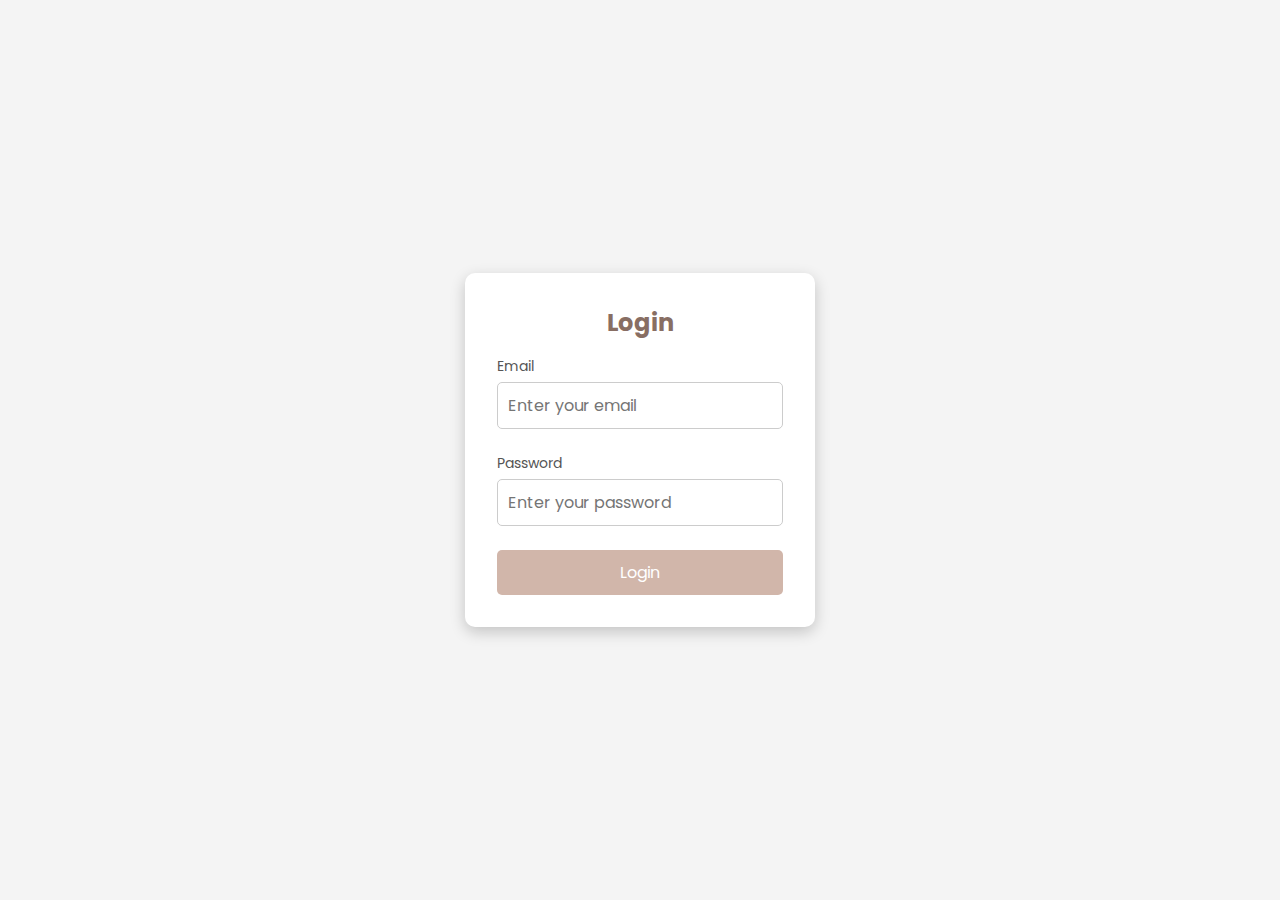
<file: Forms/login.html>
<!DOCTYPE html>
<html lang="en">
<head>
    <meta charset="UTF-8">
    <meta name="viewport" content="width=device-width, initial-scale=1.0">
    <link rel="stylesheet" href="../CSS/style.css">
    <title>Login Page</title>
</head>
<body>
    <div class="login-container">
        <h2>Login</h2>
        <form id="loginForm" >
            <div class="input-group">
                <label for="loginemail">Email</label>
                <input type="email" id="loginemail" name="loginemail" placeholder="Enter your email">
                <div id="emailValid" style="color: red; display: none;"></div>
            </div>
            
            <div class="input-group">
                <label for="loginpassword">Password</label>
                <input type="password" id="loginpassword" name="loginpassword" placeholder="Enter your password">
                <div id="passwordValid" style="color: red; display: none;"></div>
            </div>
            <div id="undefindUser" style="color: red; display: none;"></div>
            <button type="submit" class="login-btn" name="submit" value="login">Login</button>

        </form>
    </div>
    <script src="../JS/athu.js"></scriptsrc>
</body>
</html>
</file>
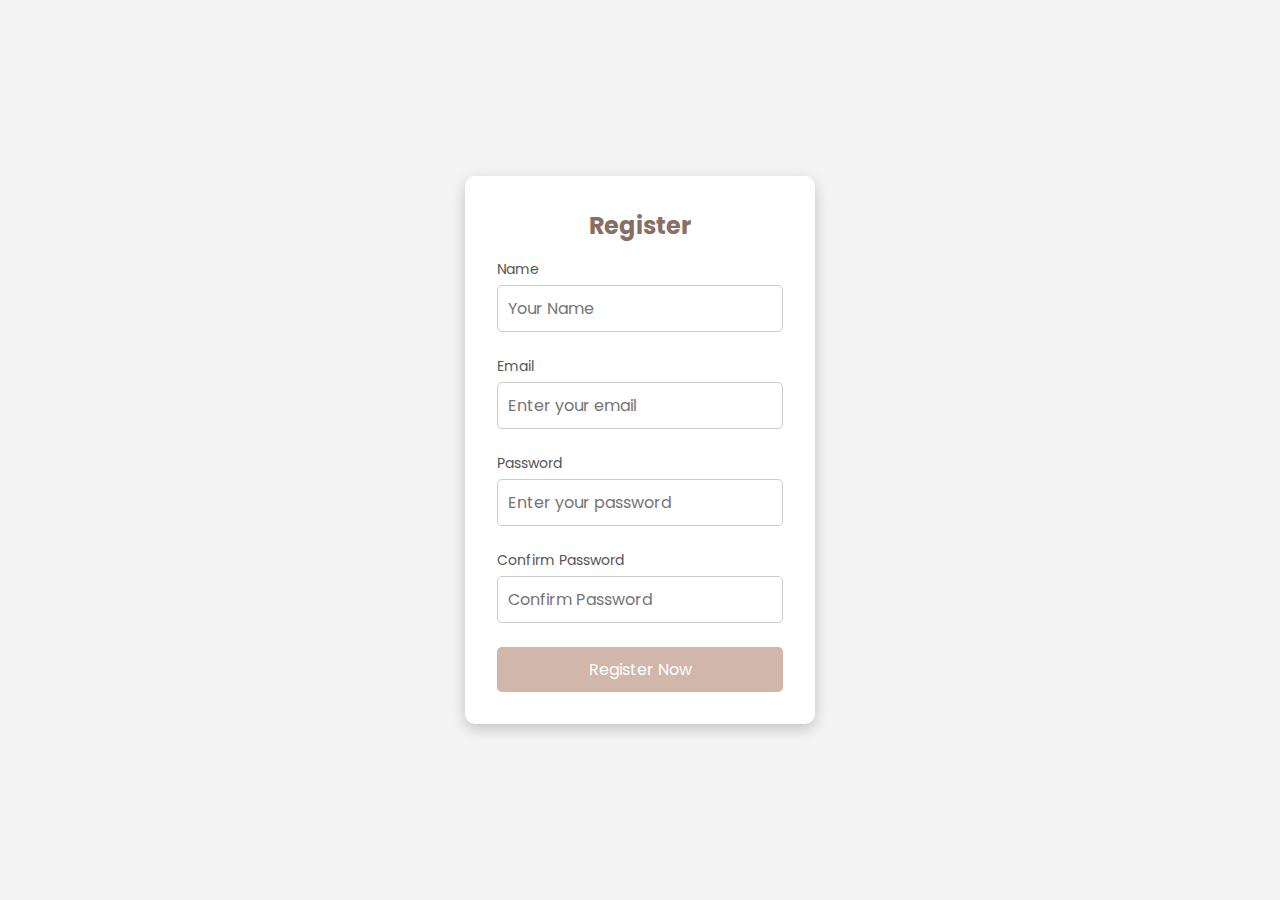
<file: Forms/register.html>
<!DOCTYPE html>
<html lang="en">
<head>
    <meta charset="UTF-8">
    <meta name="viewport" content="width=device-width, initial-scale=1.0">
    <link rel="stylesheet" href="../CSS/style.css">
    <title>Register Page</title>
</head>
<body>
<div class="register-container">
    <h2>Register</h2>
    <form  id="registerForm" >
        <div class="input-group">
            <label for="username">Name</label>
            <input type="text" id="username" name="username" placeholder="Your Name">
            <div id="nameValid" style="color: red; display: none;"></div>
        </div>
        
        <div class="input-group">
            <label for="email">Email</label>
            <input type="email" id="email" name="email" placeholder="Enter your email">
            <div id="emailValid" style="color: red; display: none;"></div>
        </div>
        
        <div class="input-group">
            <label for="password">Password</label>
            <input type="password" id="password" name="password" placeholder="Enter your password">
            <div id="passwordValid" style="color: red; display: none;"></div>
        </div>
        
        <div class="input-group">
            <label for="resetpassword">Confirm Password</label>
            <input type="password" id="resetpassword" name="resetpassword"placeholder="Confirm Password">
            <div id="resetPasswordValid" style="color: red; display: none;"></div>
        </div>
        <div id="existUser" style="color: red; display: none;"></div>
        <button type="submit" class="register-btn" name="submit" value="register">Register Now</button>
        
    </form>
    <script src="../JS/athu.js"></script>
</div>

</body>
</html>
</file>
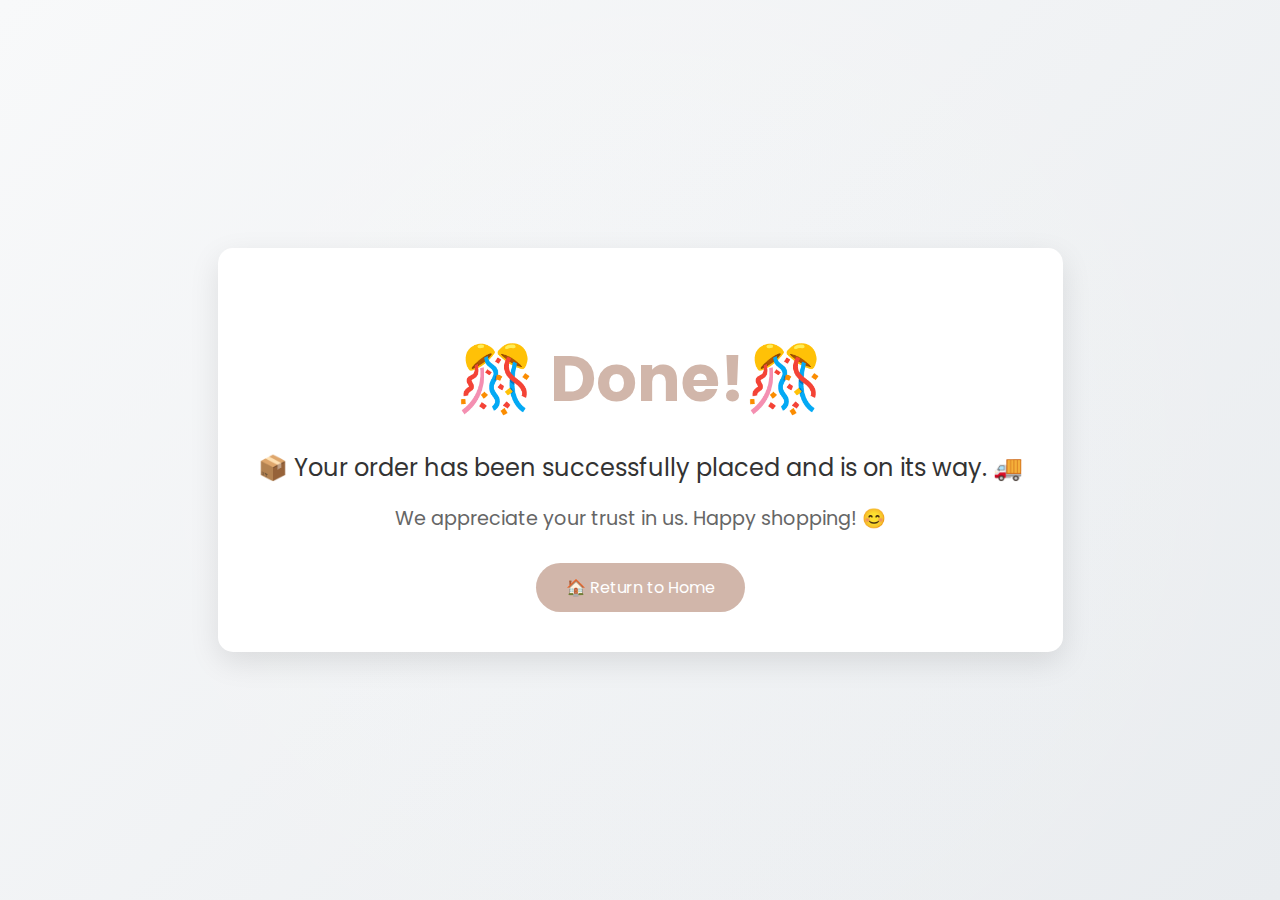
<file: Pages/endPage.html>
<!DOCTYPE html>
<html lang="en">
<head>
    <meta charset="UTF-8">
    <meta name="viewport" content="width=device-width, initial-scale=1.0">
    <title>Thank You - E-commerce</title>
    <link rel="stylesheet" href="../CSS/end.css">
    <link href="https://fonts.googleapis.com/css2?family=Poppins:wght@400;600&display=swap" rel="stylesheet">
    
</head>
<body>
    <div class="thank-you-container">
        <div class="confetti"></div>
        <div class="confetti"></div>
        <div class="confetti"></div>
        <div class="confetti"></div>
        <div class="confetti"></div>
        <div class="confetti"></div>
        <div class="confetti"></div>
        <div class="confetti"></div>
        <div class="confetti"></div>
        <div class="confetti"></div>
        <!-- 🚛🛍🎊📦💌📞 -->

        <h1 class="thank-you-heading">🎊 Done!</h1>
        <p class="thank-you-message">📦 Your order has been successfully placed and is on its way. 🚚</p>
        <p class="thank-you-submessage">We appreciate your trust in us. Happy shopping! 😊</p>
        <!-- <p class="thank-you-submessage">! 😊</p> -->
        <a href="../index.html" class="return-home-btn">🏠 Return to Home</a>
    </div>



    <script src="../JS/main.js"></script>
</body>
</html>
</file>
<file: CSS/end.css>
/* General Styles */
body {
    font-family: 'Poppins', sans-serif;
    background: linear-gradient(135deg, #f8f9fa, #e9ecef);
    display: flex;
    justify-content: center;
    align-items: center;
    height: 100vh;
    margin: 0;
    overflow: hidden;

}

.thank-you-container {
    text-align: center;
    background-color: #ffffff;
    padding: 40px;
    border-radius: 15px;
    box-shadow: 0 10px 30px rgba(0, 0, 0, 0.1);
    position: relative;
    overflow: hidden;
    animation: fadeIn 1.5s ease-in-out;
    transition: transform 0.5s ease, box-shadow 0.5s ease;
}

.thank-you-container:hover {
    transform: translateY(-10px);
    box-shadow: 0 15px 40px rgba(0, 0, 0, 0.2);
}

/* Confetti Animation */
.confetti {
    position: absolute;
    width: 10px;
    height: 10px;
    background-color: #ff6b6b;
    top: -10%;
    animation: confetti-fall 5s linear infinite;
}

.confetti:nth-child(2n) {
    background-color: #4ecdc4;
}

.confetti:nth-child(3n) {
    background-color: #ffe66d;
}

@keyframes confetti-fall {
    0% {
        transform: translateY(0) rotate(0deg);
    }
    100% {
        transform: translateY(100vh) rotate(720deg);
    }
}

/* Thank You Heading */
.thank-you-heading {
    font-size: 4rem;
    color: #d1b6aa;
    margin-bottom: 20px;
    animation: zoomIn 1s ease-in-out;
    /* transition: color 0.3s ease, transform 0.3s ease; */
}

.thank-you-heading:hover {
    color: #d1b6aa;
    /* transform: rotate(5deg); */
}

/* Thank You Message */
.thank-you-message {
    font-size: 1.5rem;
    color: #333;
    margin-bottom: 10px;
    /* animation: slideUp 1s ease-in-out; */
    transition: transform 0.3s ease;
}

.thank-you-message:hover {
    /* transform: scale(1.05) rotate(-2deg); */
}

.thank-you-submessage {
    font-size: 1.2rem;
    color: #666;
    margin-bottom: 30px;
    /* animation: slideUp 1.2s ease-in-out; */
    /* transition: color 0.3s ease, transform 0.3s ease; */
}

.thank-you-submessage:hover {
    color: #333;
    /* transform: rotate(2deg); */
}

/* Return Home Button */
.return-home-btn {
    display: inline-block;
    padding: 12px 30px;
    background-color: #d1b6aa;
    color: white;
    text-decoration: none;
    border-radius: 30px;
    font-size: 1rem;
    /* transition: background-color 0.3s ease, transform 0.3s ease, box-shadow 0.3s ease; */
    /* animation: fadeInUp 1.5s ease-in-out; */
}

.return-home-btn:hover {
    background-color: #d1b6aa;
    /* transform: translateY(-3px) rotate(5deg); */
    box-shadow: 0 5px 15px rgba(0, 0, 0, 0.2);
}

/* Keyframes for Animations */
@keyframes fadeIn {
    from { opacity: 0; }
    to { opacity: 1; }
}

@keyframes zoomIn {
    from { transform: scale(0.8); opacity: 0; }
    to { transform: scale(1); opacity: 1; }
}

@keyframes slideUp {
    from { transform: translateY(20px); opacity: 0; }
    to { transform: translateY(0); opacity: 1; }
}

@keyframes fadeInUp {
    from { transform: translateY(20px); opacity: 0; }
    to { transform: translateY(0); opacity: 1; }
}

/* Background Animation */
body::before {
    content: '';
    position: absolute;
    top: 0;
    left: 0;
    width: 100%;
    height: 100%;
    background: radial-gradient(circle, rgba(255, 255, 255, 0.1), rgba(255, 255, 255, 0));
    animation: pulse 3s infinite alternate;
    z-index: -1;
}

@keyframes pulse {
    from {
        transform: scale(1);
    }
    to {
        transform: scale(1.1);
    }
}

/* Funny Emoji Animation */
.thank-you-heading::after {
    content: '🎊';
    display: inline-block;
    animation: spin 3s infinite linear;
}

@keyframes spin {
    from {
        transform: rotate(0deg);
    }
    to {
        transform: rotate(360deg);
    }
}
</file>
<file: CSS/style.css>
/* Import Google Font */
@import url('https://fonts.googleapis.com/css2?family=Poppins:wght@300;400;500;600&display=swap');

/* General Reset */
* {
    margin: 0;
    padding: 0;
    box-sizing: border-box;
    font-family: 'Poppins', sans-serif;
}

body {
    display: flex;
    justify-content: center;
    align-items: center;
    height: 100vh;
    background: #f4f4f4;
}
/* ========================== Container ================================= */
.container-all
{
    display: block;
        background: #fff;
        padding: 10rem;
        width: 1000px;
        border-radius: 10px;
        box-shadow: 0 5px 15px rgba(0, 0, 0, 0.2);
        text-align: center;
}
.welcome{
    display: block;
    text-align:center;
    color: #d1b6aa;
    padding:auto;
}
.login-style , .register-style{
    display:block ;
    text-decoration: none;
        font-size:24px;
        color:#d1b6aa;
        margin:auto;
        font-weight:500;
        text-align:center;
}
/* ============================= Login & Regiseter Container ============================ */
.login-container ,
.register-container{
    background: #fff;
    padding: 2rem;
    width: 350px;
    border-radius: 10px;
    box-shadow: 0 5px 15px rgba(0, 0, 0, 0.2);
    text-align: center;
}



.login-container h2 ,
.register-container h2  {
    margin-bottom: 1rem;
    color: #886e63;
}

/* Input Fields */
.input-group {
    position: relative;
    margin-bottom: 1.5rem;
}

.input-group label {
    display: block;
    text-align: left;
    font-size: 14px;
    color: #555;
    margin-bottom: 5px;
}

.input-group input {
    width: 100%;
    padding: 10px;
    font-size: 16px;
    border: 1px solid #ccc;
    border-radius: 5px;
    outline: none;
    transition: 0.3s;
}

.input-group input:focus {
    border-color: #d1b6aa;
    box-shadow: 0 0 5px #b6a6a0;
    /* box-shadow: 0 0 5px rgba(0, 123, 255, 0.3); */
}

/* ================ Login Button & Register Button =================  */
.login-btn ,
.register-btn{
    width: 100%;
    padding: 10px;
    background: #d1b6aa;
    border: none;
    color: white;
    font-size: 16px;
    border-radius: 5px;
    cursor: pointer;
    transition: 0.3s;
}

.login-btn:hover ,
.register-btn:hover {
    background: #886e63;
}
</file>
